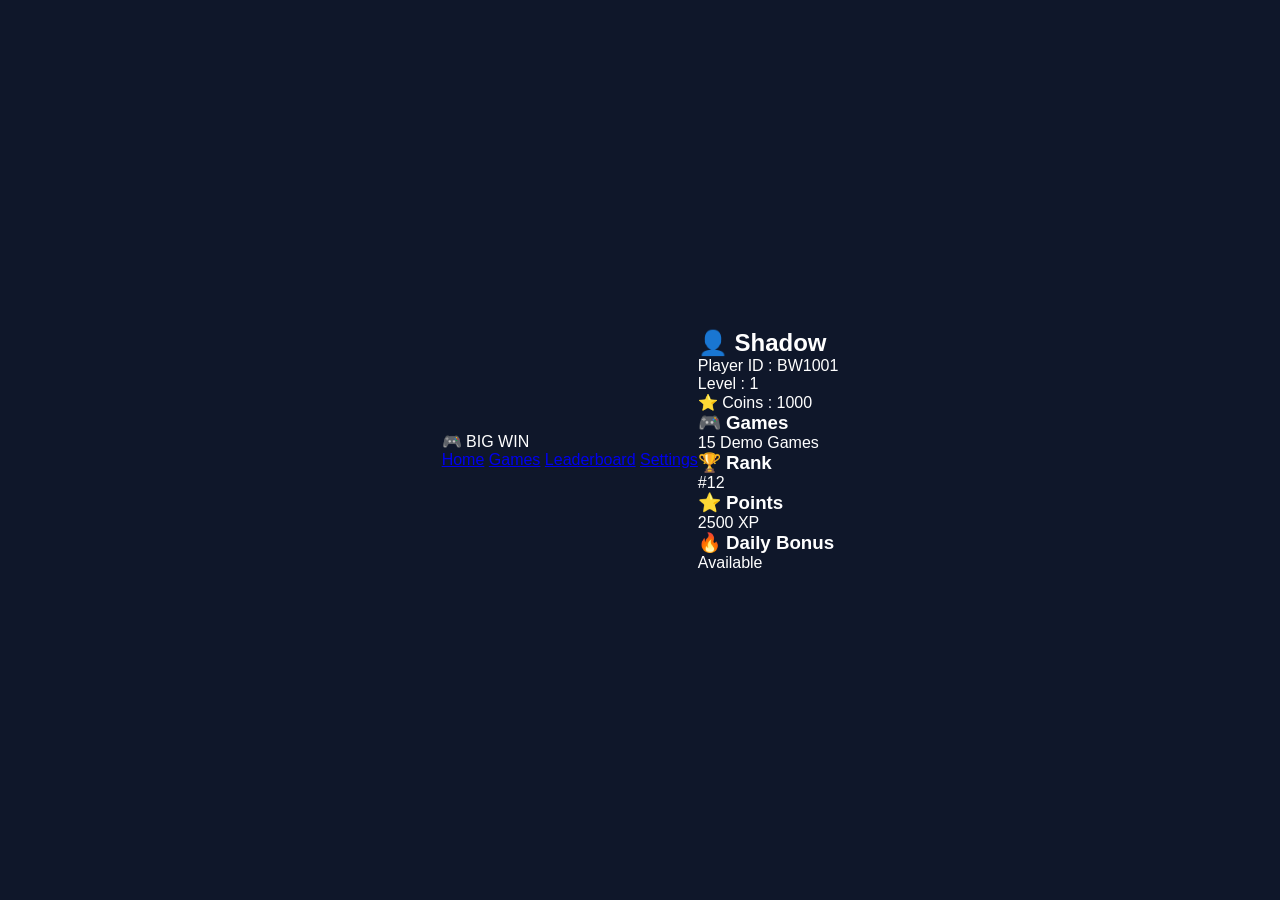
<file: dashboard.html>
<!DOCTYPE html>
<html lang="en">
<head>
<meta charset="UTF-8">
<meta name="viewport" content="width=device-width, initial-scale=1.0">
<title>Dashboard - Big Win</title>
<link rel="stylesheet" href="css/style.css">
</head>

<body>

<header>

<div class="logo">🎮 BIG WIN</div>

<nav>
<a href="home.html">Home</a>
<a href="games.html">Games</a>
<a href="leaderboard.html">Leaderboard</a>
<a href="settings.html">Settings</a>
</nav>

</header>

<div class="dashboard">

<div class="profile">

<h2>👤 Shadow</h2>

<p>Player ID : BW1001</p>

<p>Level : 1</p>

<p>⭐ Coins : 1000</p>

</div>

<div class="dashboard-cards">

<div class="dash-card">
<h3>🎮 Games</h3>
<p>15 Demo Games</p>
</div>

<div class="dash-card">
<h3>🏆 Rank</h3>
<p>#12</p>
</div>

<div class="dash-card">
<h3>⭐ Points</h3>
<p>2500 XP</p>
</div>

<div class="dash-card">
<h3>🔥 Daily Bonus</h3>
<p>Available</p>
</div>

</div>

</div>

</body>
</html>
</file>
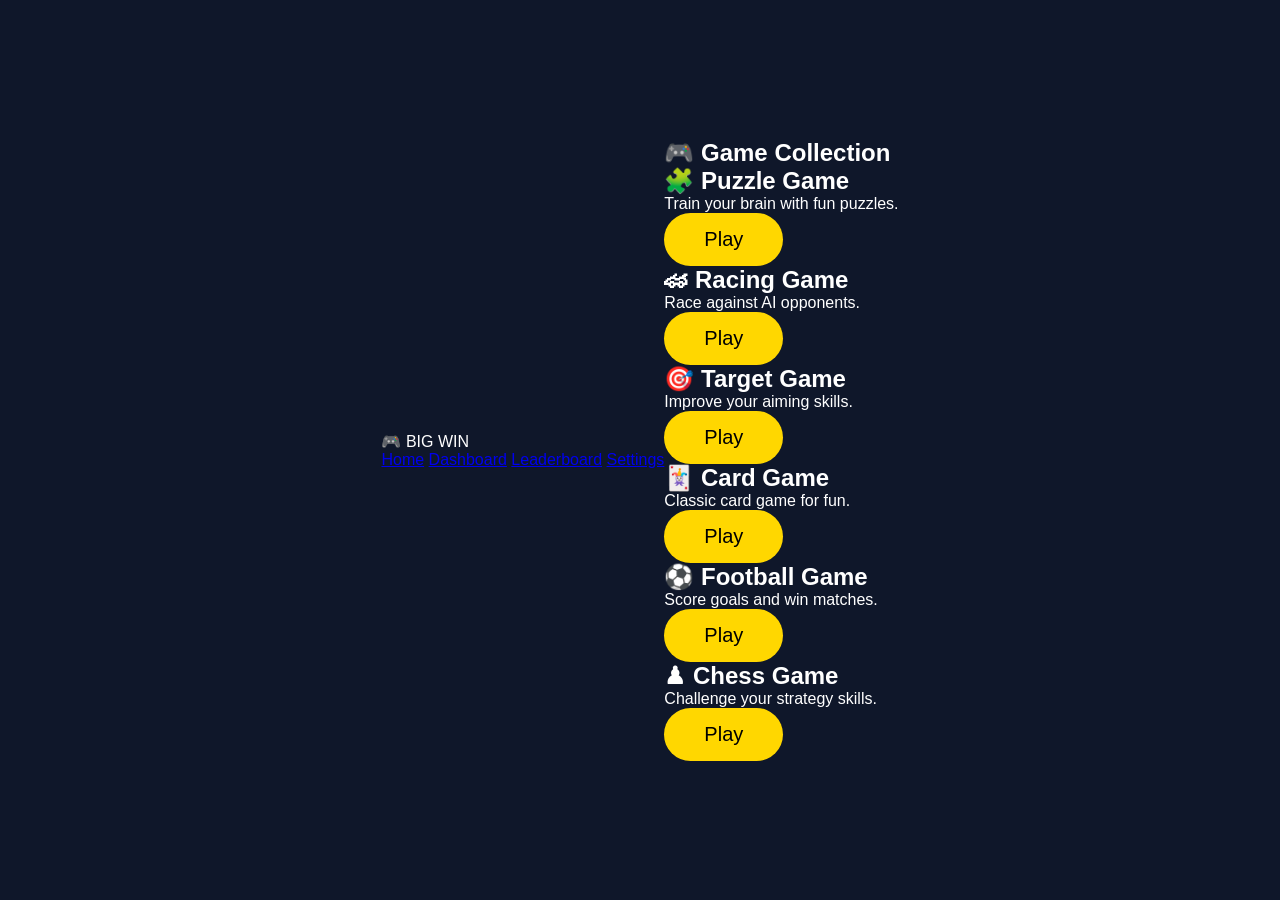
<file: games.html>
<!DOCTYPE html>
<html lang="en">
<head>
<meta charset="UTF-8">
<meta name="viewport" content="width=device-width, initial-scale=1.0">
<title>Games - Big Win</title>
<link rel="stylesheet" href="css/style.css">
</head>

<body>

<header>

<div class="logo">🎮 BIG WIN</div>

<nav>
<a href="home.html">Home</a>
<a href="dashboard.html">Dashboard</a>
<a href="leaderboard.html">Leaderboard</a>
<a href="settings.html">Settings</a>
</nav>

</header>

<section class="games-section">

<h1>🎮 Game Collection</h1>

<div class="games-grid">

<div class="game-card">
<h2>🧩 Puzzle Game</h2>
<p>Train your brain with fun puzzles.</p>
<button>Play</button>
</div>

<div class="game-card">
<h2>🏎 Racing Game</h2>
<p>Race against AI opponents.</p>
<button>Play</button>
</div>

<div class="game-card">
<h2>🎯 Target Game</h2>
<p>Improve your aiming skills.</p>
<button>Play</button>
</div>

<div class="game-card">
<h2>🃏 Card Game</h2>
<p>Classic card game for fun.</p>
<button>Play</button>
</div>

<div class="game-card">
<h2>⚽ Football Game</h2>
<p>Score goals and win matches.</p>
<button>Play</button>
</div>

<div class="game-card">
<h2>♟ Chess Game</h2>
<p>Challenge your strategy skills.</p>
<button>Play</button>
</div>

</div>

</section>

</body>
                   </html>
</file>
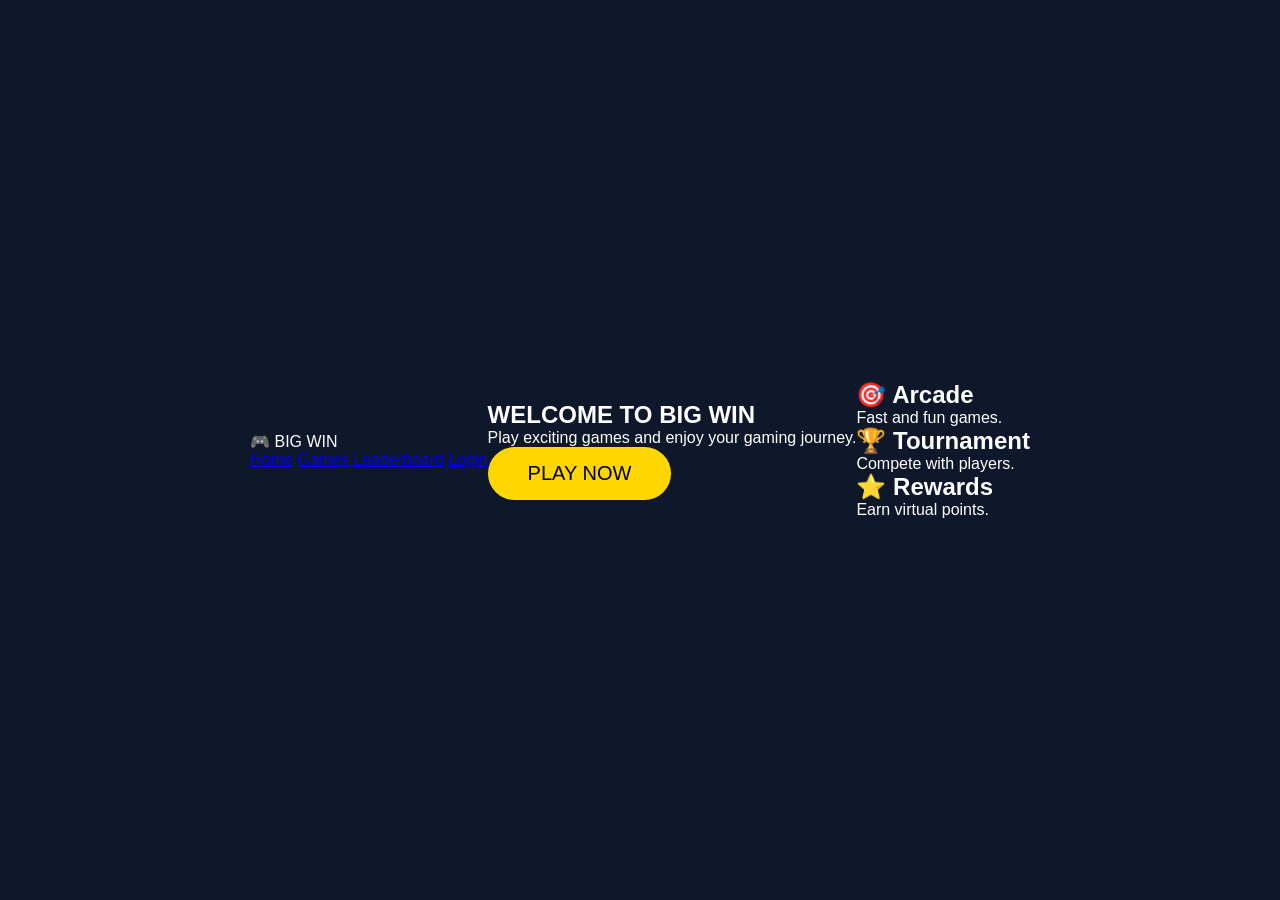
<file: home.html>
<!DOCTYPE html>
<html lang="en">

<head>

<meta charset="UTF-8">

<meta name="viewport" content="width=device-width, initial-scale=1.0">

<title>Big Win Home</title>

<link rel="stylesheet" href="css/style.css">

</head>

<body>

<header>

<div class="logo">

🎮 BIG WIN

</div>

<nav>

<a href="#">Home</a>

<a href="#">Games</a>

<a href="#">Leaderboard</a>

<a href="#">Login</a>

</nav>

</header>

<section class="hero">

<h1>WELCOME TO BIG WIN</h1>

<p>Play exciting games and enjoy your gaming journey.</p>

<button>PLAY NOW</button>

</section>

<section class="cards">

<div class="card">

<h2>🎯 Arcade</h2>

<p>Fast and fun games.</p>

</div>

<div class="card">

<h2>🏆 Tournament</h2>

<p>Compete with players.</p>

</div>

<div class="card">

<h2>⭐ Rewards</h2>

<p>Earn virtual points.</p>

</div>

</section>

</body>

  </html>
</file>
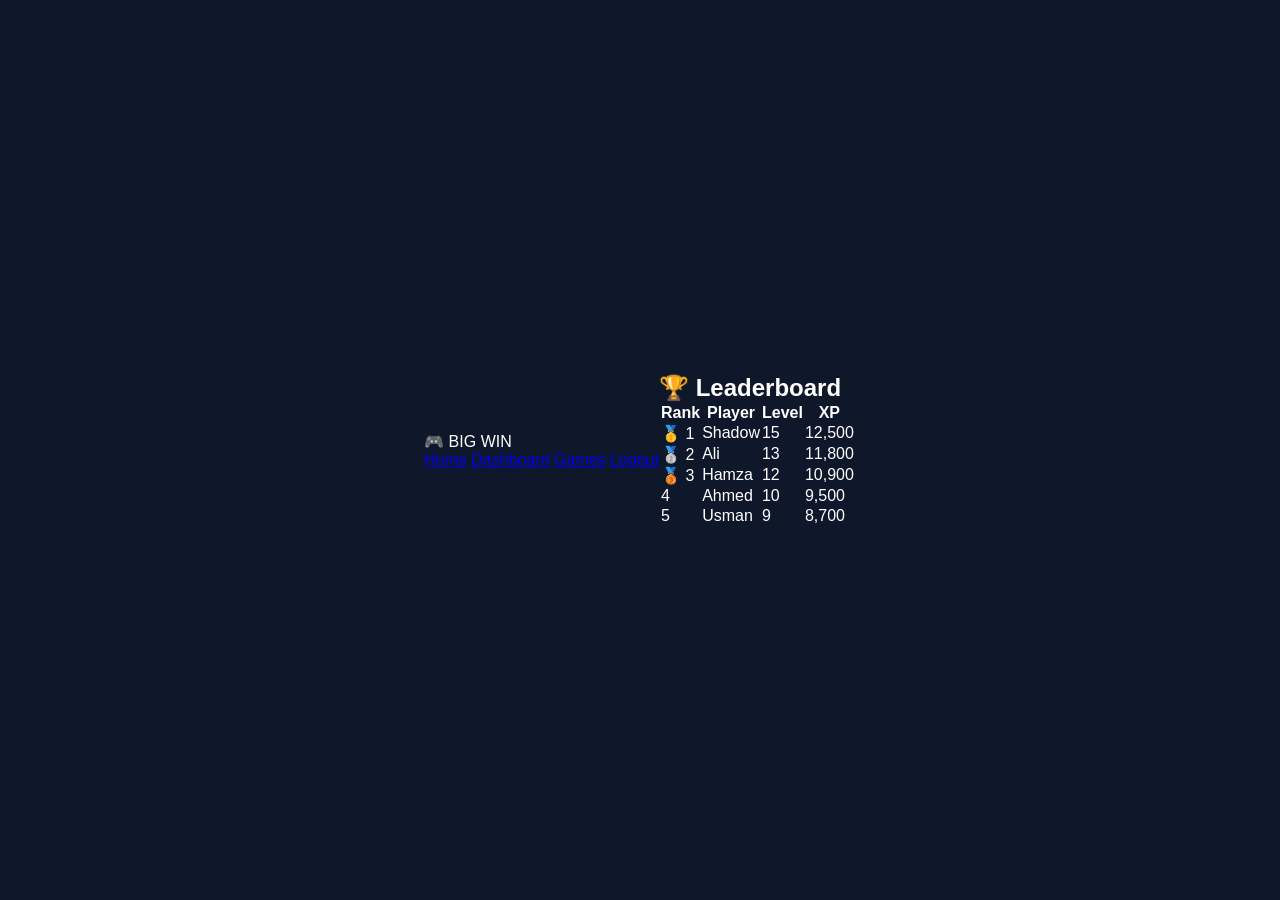
<file: leaderboard.html>
<!DOCTYPE html>
<html lang="en">
<head>
<meta charset="UTF-8">
<meta name="viewport" content="width=device-width, initial-scale=1.0">
<title>Leaderboard - Big Win</title>

<link rel="stylesheet" href="css/style.css">

</head>

<body>

<header>

<div class="logo">🎮 BIG WIN</div>

<nav>

<a href="home.html">Home</a>

<a href="dashboard.html">Dashboard</a>

<a href="games.html">Games</a>

<a href="login.html">Logout</a>

</nav>

</header>

<section class="leaderboard-section">

<h1>🏆 Leaderboard</h1>

<table>

<tr>

<th>Rank</th>

<th>Player</th>

<th>Level</th>

<th>XP</th>

</tr>

<tr>

<td>🥇 1</td>

<td>Shadow</td>

<td>15</td>

<td>12,500</td>

</tr>

<tr>

<td>🥈 2</td>

<td>Ali</td>

<td>13</td>

<td>11,800</td>

</tr>

<tr>

<td>🥉 3</td>

<td>Hamza</td>

<td>12</td>

<td>10,900</td>

</tr>

<tr>

<td>4</td>

<td>Ahmed</td>

<td>10</td>

<td>9,500</td>

</tr>

<tr>

<td>5</td>

<td>Usman</td>

<td>9</td>

<td>8,700</td>

</tr>

</table>

</section>

</body>

  </html>
</file>
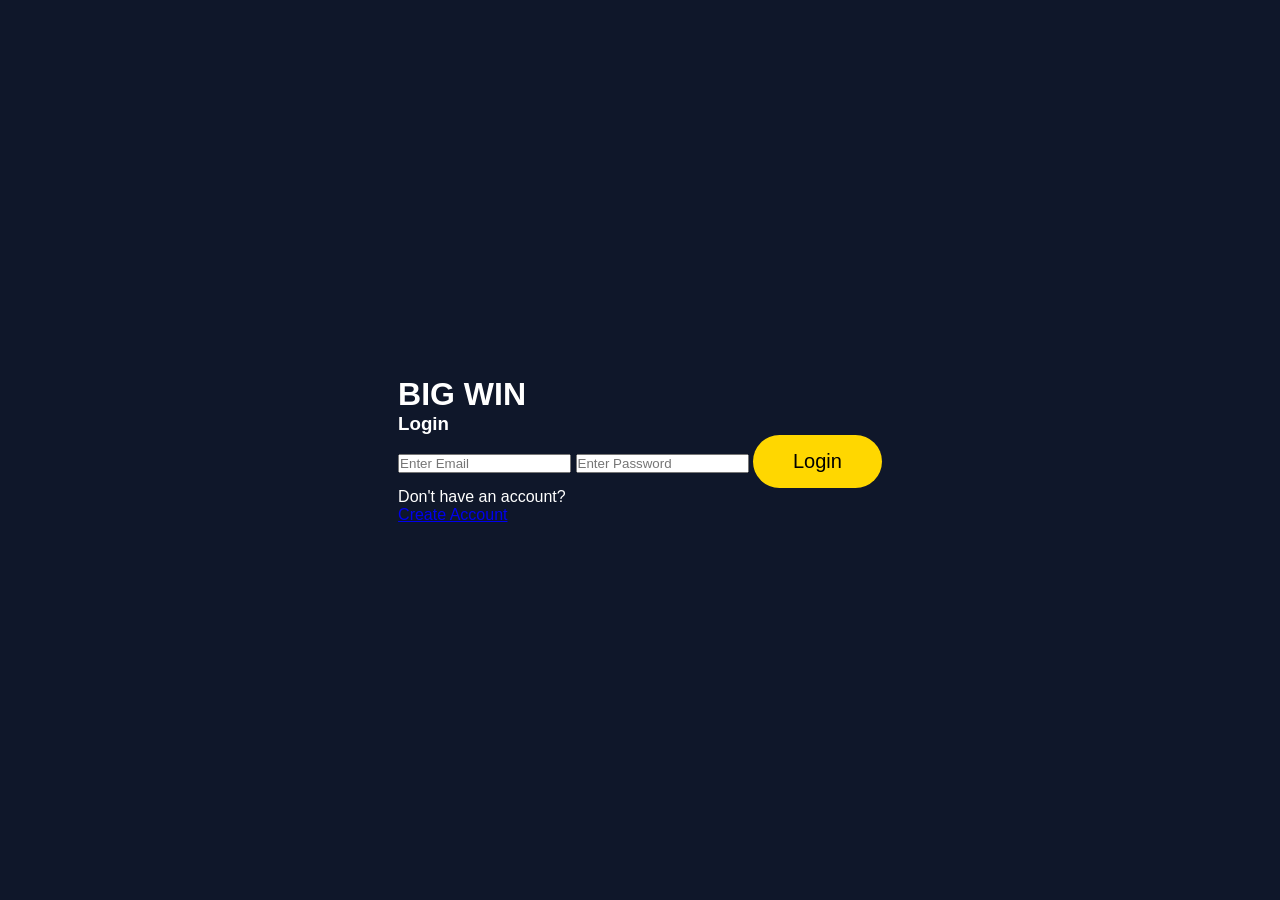
<file: login.html>
<!DOCTYPE html>
<html lang="en">

<head>

<meta charset="UTF-8">

<meta name="viewport" content="width=device-width, initial-scale=1.0">

<title>Login - Big Win</title>

<link rel="stylesheet" href="css/style.css">

</head>

<body>

<div class="login-box">

<h1>BIG WIN</h1>

<h3>Login</h3>

<input type="email" placeholder="Enter Email">

<input type="password" placeholder="Enter Password">

<button>Login</button>

<p>Don't have an account?</p>

<a href="signup.html">Create Account</a>

</div>

</body>

</html>
</file>
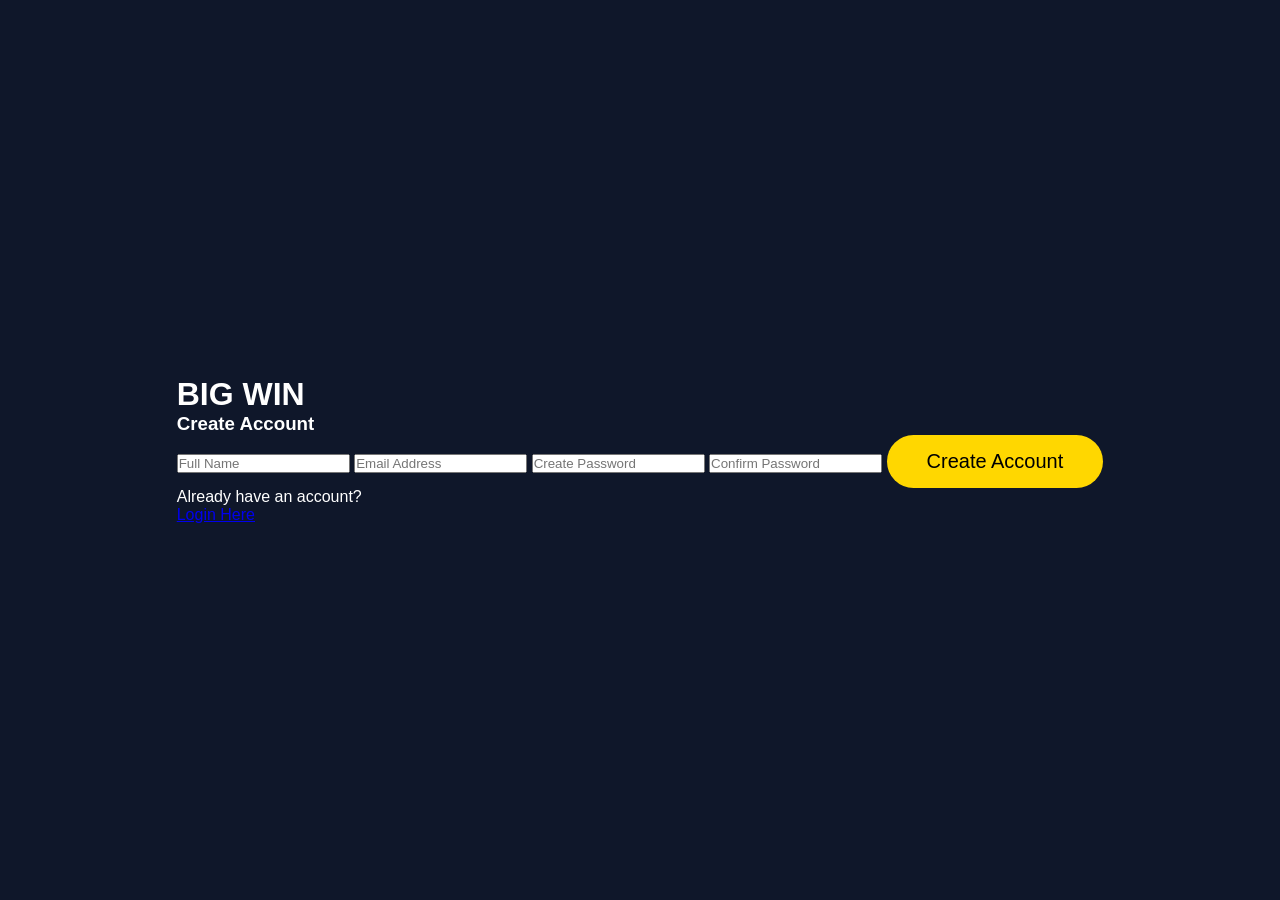
<file: signup.html>
<!DOCTYPE html>
<html lang="en">

<head>

<meta charset="UTF-8">

<meta name="viewport" content="width=device-width, initial-scale=1.0">

<title>Sign Up - Big Win</title>

<link rel="stylesheet" href="css/style.css">

</head>

<body>

<div class="signup-box">

<h1>BIG WIN</h1>

<h3>Create Account</h3>

<input type="text" placeholder="Full Name">

<input type="email" placeholder="Email Address">

<input type="password" placeholder="Create Password">

<input type="password" placeholder="Confirm Password">

<button>Create Account</button>

<p>Already have an account?</p>

<a href="login.html">Login Here</a>

</div>

</body>

</html>
</file>
<file: css/style.css>
*{
margin:0;
padding:0;
box-sizing:border-box;
}

body{

background:#0f172a;

color:white;

font-family:Arial, sans-serif;

display:flex;

justify-content:center;

align-items:center;

height:100vh;

}

.intro{

text-align:center;

}

.intro h1{

font-size:55px;

margin-bottom:20px;

color:#FFD700;

}

.intro p{

font-size:22px;

margin-bottom:30px;

}

button{

background:#FFD700;

color:black;

padding:15px 40px;

font-size:20px;

border:none;

border-radius:40px;

cursor:pointer;

transition:.3s;

}

button:hover{

transform:scale(1.05);

}
</file>
